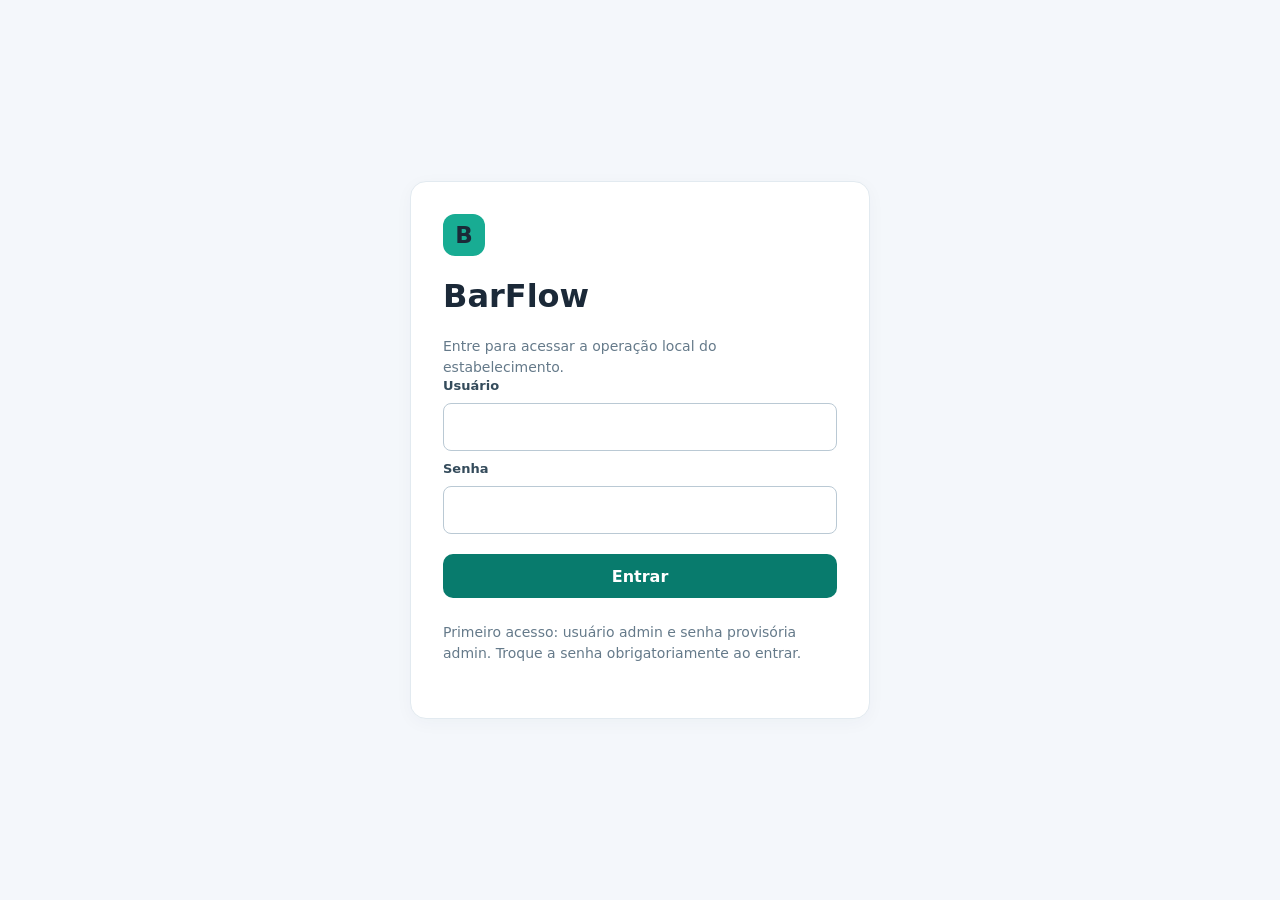
<file: Frontend/login.html>
<!doctype html><html lang="pt-BR"><head><meta charset="UTF-8"><meta name="viewport" content="width=device-width,initial-scale=1"><title>BarFlow — Entrar</title><link rel="stylesheet" href="css/global.css"><script defer src="js/app.js"></script></head><body data-page="login"><main class="login-page"><div class="panel formblock login-card"><div class="brandmark">B</div><h1>BarFlow</h1><p class="sub">Entre para acessar a operação local do estabelecimento.</p><form id="login-form" class="field"><label for="username">Usuário</label><input id="username" autocomplete="username" required><label for="password">Senha</label><input id="password" type="password" autocomplete="current-password" required><button class="btn full-width">Entrar</button></form><div id="feedback" class="notice info" role="status" hidden></div><p class="sub section-note">Primeiro acesso: usuário admin e senha provisória admin. Troque a senha obrigatoriamente ao entrar.</p></div></main></body></html>
</file>
<file: Frontend/css/global.css>
:root{font-family:Inter,ui-sans-serif,system-ui,-apple-system,'Segoe UI',sans-serif;color:#1b2938;background:#f4f7fb}*{box-sizing:border-box}body{margin:0}button,input,select{font:inherit}button{cursor:pointer;min-height:44px}button:focus-visible,input:focus-visible,select:focus-visible{outline:3px solid #f4a62a;outline-offset:3px}.shell{display:flex;min-height:100vh}.side{width:254px;background:#102b3d;color:#fff;padding:30px 18px;display:flex;flex-direction:column;gap:27px}.brand{display:flex;align-items:center;gap:12px;padding:0 10px}.brandmark{width:42px;height:42px;border-radius:12px;background:#18ac93;display:flex;align-items:center;justify-content:center;font-size:23px;font-weight:800}.brand strong{font-size:25px;letter-spacing:-1.1px}.brand small{display:block;color:#b5cad5;font-size:11px;letter-spacing:1px;font-weight:700}.group-title{font-size:11px;letter-spacing:1.4px;color:#87a4b4;text-transform:uppercase;padding:0 12px;margin-bottom:10px}.nav{display:flex;flex-direction:column;gap:6px}.nav a{border:0;background:transparent;color:#c6d5de;padding:12px 14px;border-radius:10px;text-align:left;display:flex;align-items:center;gap:13px;font-weight:600}.nav a.active{background:#1b5060;color:#fff}.nav a:hover{background:#23465a}.nav .ico{width:24px;text-align:center;font-size:19px}.side-bottom{margin-top:auto;background:#193c4e;padding:17px;border-radius:12px;font-size:12px;color:#c6d7df;line-height:1.65}.side-bottom strong{display:block;color:#fff;font-size:13px}.content{flex:1;min-width:0}.topbar{height:82px;background:#fff;border-bottom:1px solid #e5ecf1;display:flex;align-items:center;justify-content:space-between;padding:0 39px}.crumb{font-size:13px;color:#64798a}.userbox{display:flex;align-items:center;gap:12px;color:#526579;font-size:13px}.avatar{width:39px;height:39px;border-radius:50%;background:#d9f3ec;color:#086b60;display:grid;place-items:center;font-weight:800}.main{padding:35px 42px 50px;max-width:1350px;margin:auto}.eyebrow{font-size:12px;font-weight:750;text-transform:uppercase;color:#078a79;letter-spacing:1.4px}.head{display:flex;justify-content:space-between;align-items:center;gap:14px;margin-bottom:26px}.head h1{font-size:30px;letter-spacing:-.8px;margin:6px 0 7px}.sub{color:#657a8a;font-size:14px;margin:0;line-height:1.5}.pill{display:inline-flex;align-items:center;gap:6px;border-radius:40px;background:#e9f8f2;color:#08765e;padding:8px 12px;font-size:12px;font-weight:700}.demo{background:#fef4d9;color:#865500}.btn{border:0;border-radius:10px;background:#087b6d;color:white;padding:11px 19px;font-weight:750;display:inline-flex;align-items:center;gap:9px;justify-content:center}.btn:hover{background:#086556}.btn.secondary{background:#fff;color:#344b5a;border:1px solid #cfdce3}.btn.ghost{background:transparent;color:#2b6671;border:1px solid #bbd1d9}.btn:disabled{opacity:.5;cursor:not-allowed}.panel{background:white;border:1px solid #e2eaf0;border-radius:16px;box-shadow:0 4px 18px rgba(24,63,92,.035)}.metricrow{display:grid;grid-template-columns:repeat(3,1fr);gap:16px;margin-bottom:25px}.metric{padding:19px 23px;display:flex;justify-content:space-between;align-items:center}.metric span{font-size:12px;color:#667b8a;font-weight:700}.metric strong{display:block;font-size:29px;margin-top:6px;letter-spacing:-.8px}.metricicon{background:#ecf3f8;border-radius:13px;width:48px;height:48px;display:grid;place-items:center;font-size:22px}.sectiontop{display:flex;justify-content:space-between;align-items:center;padding:22px 24px;border-bottom:1px solid #eaf0f5}.sectiontop h2{font-size:17px;margin:0}.legend{display:flex;gap:17px;font-size:12px;color:#536a7a}.dot{display:inline-block;width:9px;height:9px;border-radius:50%;margin-right:5px}.tables{display:grid;grid-template-columns:repeat(5,minmax(0,1fr));gap:16px;padding:25px}.tablecard{border:1px solid #dce7ee;border-radius:12px;padding:18px 16px;background:#fff;min-height:165px}.tablecard.selected{border:2px solid #10a28d;background:#f4fcf9}.tablecard.occupied{background:#f8f9fb}.tableupper{display:flex;justify-content:space-between;align-items:center;margin-bottom:12px}.tableupper b{font-size:16px}.status{font-size:11px;border-radius:30px;padding:6px 9px;font-weight:800}.free{color:#06795d;background:#ddf5ec}.busy{color:#a06209;background:#fff0d8}.tablecard p{color:#718391;font-size:12px;margin:0 0 17px}.tablecard button{width:100%;background:#fff;border:1px solid #bdd7d2;color:#087a6b;border-radius:8px;font-weight:750;font-size:12px;padding:9px 3px;min-height:43px}.tablecard.occupied button{border-color:#d4dfe6;color:#496272}.footerhint{padding:16px 24px;background:#f8fbfd;border-top:1px solid #e7edf2;color:#6a7e8b;font-size:12px;display:flex;justify-content:space-between}.grid2{display:grid;grid-template-columns:minmax(0,1.45fr) minmax(320px,.8fr);gap:22px}.formblock{padding:24px}.field{display:flex;flex-direction:column;gap:7px;margin-bottom:19px}.field label{font-size:13px;font-weight:750;color:#344b5b}.field input,.field select{height:48px;background:#fff;color:#233c4a;border:1px solid #cbd9e1;border-radius:9px;padding:0 13px;width:100%}.field small{color:#7a8b98;font-size:11px}.formcolumns{display:grid;grid-template-columns:1fr 140px;gap:15px}.notice{padding:13px 16px;border-radius:10px;font-size:13px;display:flex;align-items:flex-start;gap:10px;line-height:1.45}.notice.info{background:#edf6fa;color:#2f637a}.notice.good{background:#e8f9f0;color:#126a50}.notice.warn{background:#fff5df;color:#865800}.cartline{display:flex;justify-content:space-between;gap:16px;padding:15px 0;border-bottom:1px solid #e8eef2}.cartline strong{display:block;font-size:13px}.cartline small{color:#688091;font-size:12px}.price{font-weight:800;color:#203444;white-space:nowrap}.totalrow{display:flex;justify-content:space-between;font-size:14px;align-items:center;margin-top:18px}.totalrow strong{font-size:25px}.actions{display:flex;gap:10px;margin-top:22px;flex-wrap:wrap}.listhead{font-size:12px;font-weight:800;color:#617789;text-transform:uppercase;letter-spacing:.6px;margin-bottom:14px}.tag{border-radius:7px;background:#ecf5f8;color:#356c80;font-size:11px;font-weight:800;padding:6px 9px}.review{padding:24px}.amount{font-size:34px;letter-spacing:-1px;font-weight:850;color:#1c3342}.summaryrow{display:flex;justify-content:space-between;margin:13px 0;font-size:14px;color:#536b7b}.summaryrow b{color:#263d4d}.divider{height:1px;background:#e7edf1;margin:18px 0}.paytable{width:100%;border-collapse:collapse;font-size:13px}.paytable th{text-align:left;color:#718899;font-size:11px;padding:12px 0;border-bottom:1px solid #edf0f4}.paytable td{padding:15px 0;border-bottom:1px solid #edf0f4}.successcard{padding:22px;border:1px solid #bfe9d5;background:#f0fbf5;border-radius:13px;margin-bottom:19px;display:flex;gap:16px;align-items:center}.successcircle{width:47px;height:47px;background:#118564;color:#fff;display:grid;place-items:center;border-radius:50%;font-size:24px;flex-shrink:0}.successcard b{color:#116247;font-size:17px}.successcard p{color:#477965;font-size:12px;margin:5px 0 0}.hidden{display:none!important}.kbd{font-size:11px;color:#8193a0}.note-demo{background:#fffaf0;border:1px solid #f0dca8;border-radius:9px;padding:11px 14px;color:#8d6d2e;font-size:12px;margin-top:20px}@media(max-width:1000px){.side{width:78px}.brand strong,.brand small,.nav span.label,.group-title,.side-bottom{display:none}.brand{padding:0}.topbar{padding:0 20px}.main{padding:24px}.tables{grid-template-columns:repeat(3,1fr)}.grid2{grid-template-columns:1fr}}@media(max-width:650px){.side{display:none}.tables{grid-template-columns:repeat(2,1fr)}.metricrow{grid-template-columns:1fr}.head{align-items:flex-start}.head h1{font-size:24px}.main{padding:18px}.topbar{height:65px}.grid2{grid-template-columns:1fr}}

/* Navegação e classes extraídas do HTML */
.nav a { text-decoration: none; min-height: 44px; }
.nav a:focus-visible { outline: 3px solid #f4a62a; outline-offset: 3px; }
.inline-1 {color:#b7c5ce;margin:0 8px}
.inline-2 {display:block;color:#283d4a}
.inline-3 {background:#129c75}
.inline-4 {background:#e3a443}
.inline-5 {margin-bottom:22px}
.inline-6 {margin-top:24px}
.inline-7 {margin:24px 0}
.inline-8 {width:100%}
.inline-9 {display:flex;align-items:center;justify-content:space-between}
.inline-10 {font-weight:700}
.inline-11 {margin-top:23px}
.inline-12 {margin-top:15px}

/* Preserva a navegação em dispositivos menores */
@media (max-width: 650px) {
  .side { display: flex; width: 100%; padding: 12px; }
  .shell { display: block; }
  .nav { flex-direction: row; flex-wrap: wrap; }
  .nav a { flex: 1 1 135px; }
  .side-bottom { display: none; }
  .topbar { padding: 0 16px; }
  .userbox .avatar { display: none; }
}

/* BarFlow v0.3 — componentes compartilhados; sem estilos inline nas páginas */
[hidden]{display:none!important}
.nav a{border-radius:10px}
.reset-button{display:block;margin-top:15px;width:100%;min-height:44px;border:1px solid #628392;border-radius:9px;background:transparent;color:#fff;padding:8px}
.reset-button:hover{background:#254e62}
.user-identity strong{display:block;color:#283d4a}.user-identity small{display:block}
.crumb-separator{color:#b7c5ce;margin:0 8px}
.intro-note{margin-bottom:22px}.section-note{margin:22px 0}.full-width{width:100%}
.feedback{margin-top:20px}.table-scroll{overflow-x:auto}
.tablecard button{min-height:44px}.nav a:focus-visible{outline:3px solid #f4a62a;outline-offset:3px}
.btn.secondary:hover{background:#f1f6f9}
#payment-status{margin-top:22px}
@media(max-width:650px){.topbar{height:auto;min-height:76px;gap:10px;padding:12px 16px;flex-wrap:wrap}.head{flex-direction:column}.userbox{flex-wrap:wrap}.sectiontop{gap:12px;flex-wrap:wrap}.tables{padding:14px;gap:10px}.tablecard{padding:12px}.formcolumns{grid-template-columns:1fr}.footerhint{gap:10px;flex-wrap:wrap}}

/* Módulos adicionais e acesso */
.login-page{display:grid;place-items:center;min-height:100vh;padding:24px;background:#f4f7fb}
.login-card{width:min(100%,460px);padding:32px}
.login-card .brandmark{margin-bottom:12px}
.formblock h2{margin:0 0 18px;font-size:20px}
.formblock .field{display:flex;flex-direction:column;gap:10px}
.formblock .field>input,.formblock .field>select{width:100%;min-height:44px;padding:10px;border:1px solid #bac9d4;border-radius:8px}
.formblock form button{margin-top:10px}
.section-note{margin-top:24px}
.nav a:focus-visible,a:focus-visible{outline:3px solid #f4a62a;outline-offset:3px}
[hidden]{display:none !important}
@media(max-width:800px){.side{width:auto}.shell{display:block}.nav{flex-direction:row;flex-wrap:wrap}.side-bottom{display:none}.topbar{height:auto;min-height:60px;padding:12px}.main{padding:18px}}

.cancel-action{margin-top:8px;background:#fff4eb;border:1px solid #e6b39d;color:#9d3b1f;border-radius:8px;padding:8px;width:100%;min-height:44px}
@media(max-width:800px){.side{display:flex;flex-direction:column}}

/* BarFlow v2.1 */
.tablecard.occupied{border:2px solid #16844a!important;background:rgba(34,197,94,.10)!important}
.tablecard:not(.occupied){border:2px solid #bd3737!important;background:rgba(220,38,38,.06)!important}
.bf-toolbar{display:flex;gap:12px;align-items:end;flex-wrap:wrap;margin:14px 0}
.bf-toolbar .field{flex:1;min-width:180px}
.bf-ledger{max-height:390px;overflow:auto}
.bf-empty{padding:16px;color:var(--muted,#667085)}
.bf-grid{display:grid;grid-template-columns:repeat(auto-fit,minmax(210px,1fr));gap:12px;margin:16px 0}
.bf-metric{padding:15px;border:1px solid #ccc;border-radius:10px}
.bf-metric small{display:block;margin-bottom:8px}
.bf-metric strong{font-size:1.35rem}
</file>
